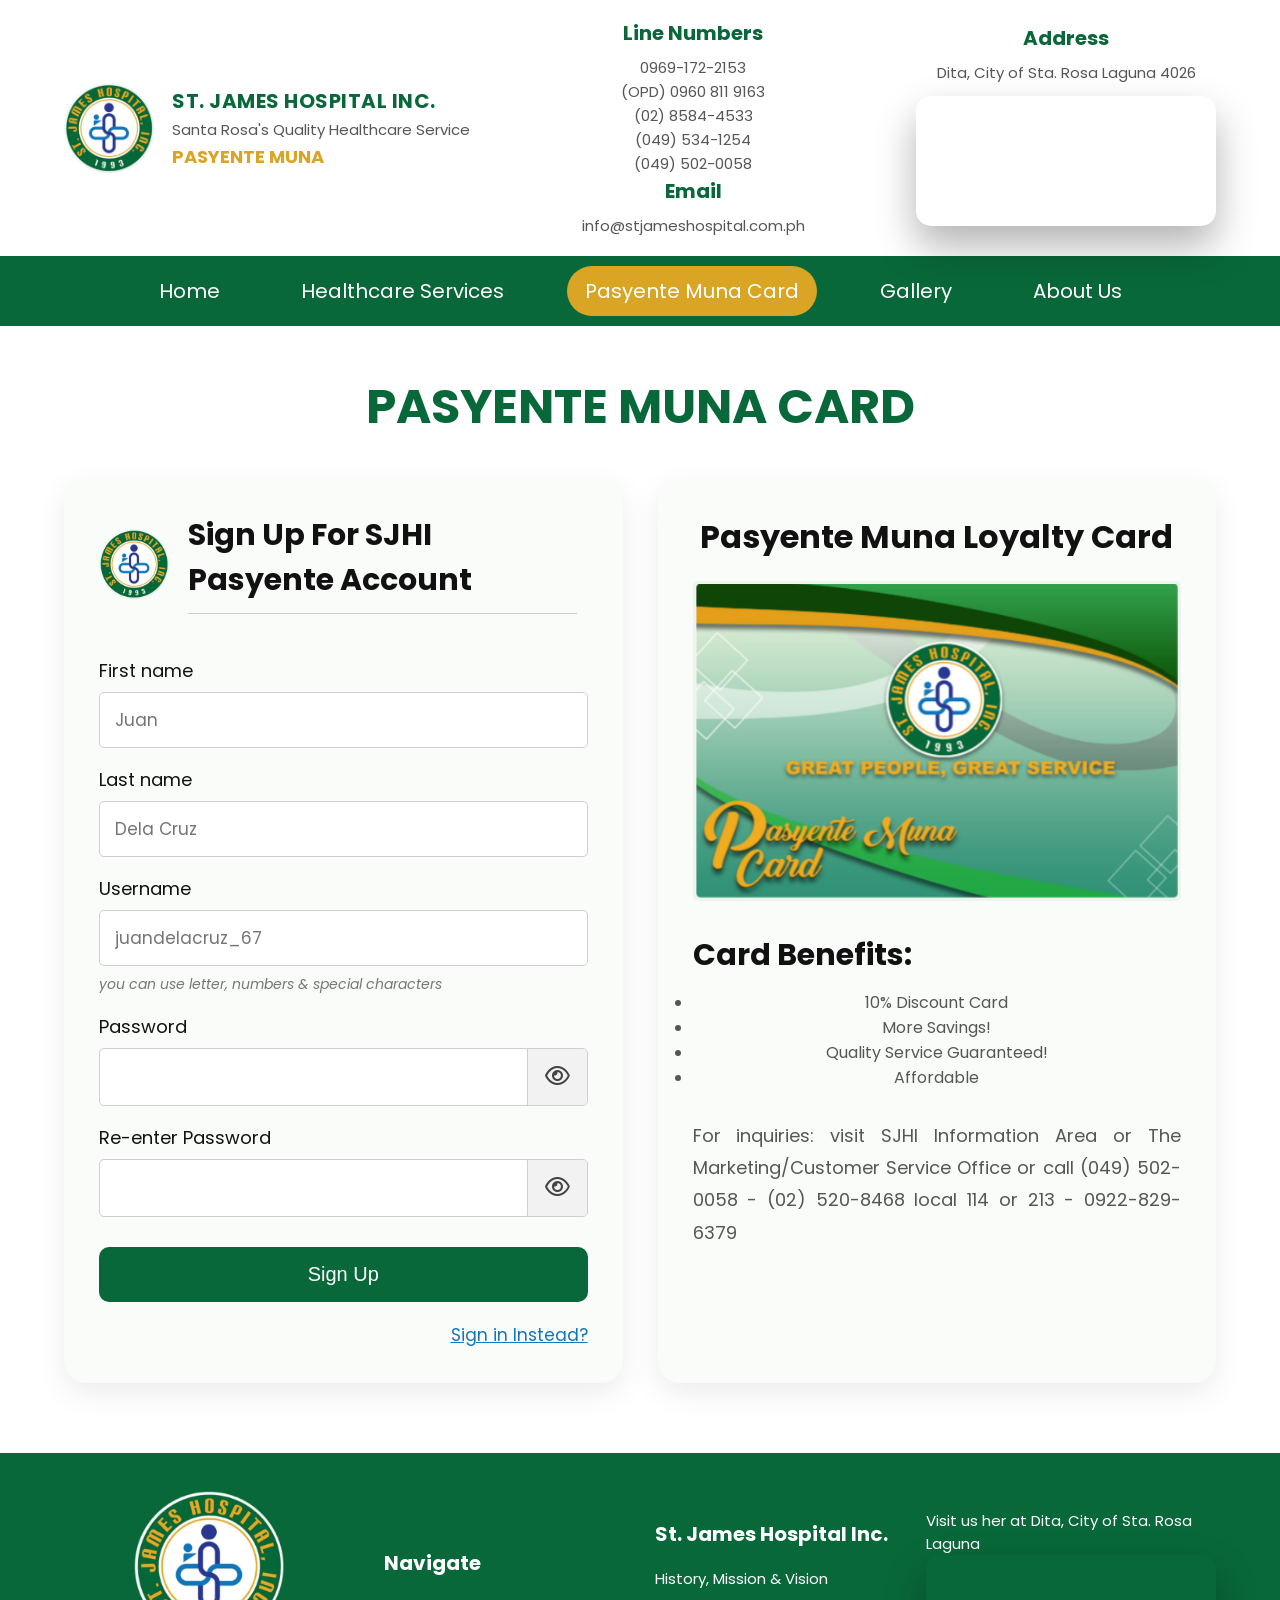
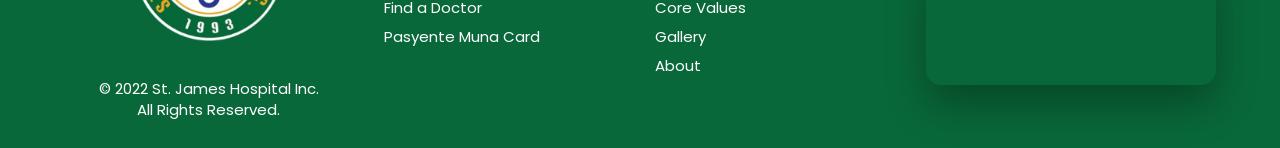
<file: card.html>
<!DOCTYPE html>
<html lang="en">
<head>
    <meta charset="UTF-8">
    <meta name="viewport" content="width=device-width, initial-scale=1.0">
    <title>Pasyente Muna Card</title>
    <link rel="stylesheet"href="webstyle.css">
    <link rel="stylesheet"href="https://cdnjs.cloudflare.com/ajax/libs/font-awesome/6.5.1/css/all.min.css">
</head>
<body>

    <header>
    <div class="container header-container">

        <div class="hospital-description">

            <img src="variables/st_james_logo.png" alt="Hospital Logo">

            <div class="hospital-title">
                <h2>ST. JAMES HOSPITAL INC.</h2>
                <p>Santa Rosa's Quality Healthcare Service</p>
                <span>PASYENTE MUNA</span>
            </div>

        </div>

        <div class="hospital-contact-info">

            <h4>Line Numbers</h4>

            <p>0969-172-2153</p>
            <p>(OPD) 0960 811 9163</p>
            <p>(02) 8584-4533</p>
            <p>(049) 534-1254</p>
            <p>(049) 502-0058</p>

            <h4>Email</h4>

            <p>info@stjameshospital.com.ph</p>

        </div>

        <div class="hospital-address">

            <h4>Address</h4>

            <p>Dita, City of Sta. Rosa Laguna 4026</p>

            <section class="Gmaps">
                
                <div class="right">
                        <iframe id="map"
                            src="https://www.google.com/maps?q=St.+James+Hospital,Philippines&output=embed"
                            width="100%"
                            height="600"
                            style="border:0;"
                            allowfullscreen=""
                            loading="lazy">
                        </iframe>
                </div>
                
            </section>
        </div>

    </div>
</header>

    <nav class="navigation">

    <div class="container nav-container">

        <a href="index.html">Home</a>
        <a href="healthcare-services.html">Healthcare Services</a>
        <a class="active" href="card.html">Pasyente Muna Card</a>
        <a href="gallery.html">Gallery</a>
        <a href="about.html">About Us</a>

    </div>

</nav>

    <main>
        <section class="pasyente-muna-card">
            <h1>PASYENTE MUNA CARD</h1>

            <div class="pasyente-muna-card-content">
                <section class="pasyente-muna-signup">
                    <img src="variables/st_james_logo.png" alt="Hospital Logo">
                    <h2>Sign Up For SJHI Pasyente Account</h2>

                    <form class="signup-form">
                        <label for="fname">First name</label>
                        <input type="text" id="fname" name="fname" placeholder="Juan">

                        <label for="lname">Last name</label>
                        <input type="text" id="lname" name="lname" placeholder="Dela Cruz">

                        <label for="username">Username</label>
                        <input type="text" id="username" name="username" placeholder="juandelacruz_67">
                        <p>you can use letter, numbers & special characters</p>

                        <label for="password">Password</label>
                        <div class="password-box">
                            <input type="password" id="password" name="password">
                            <button type="button" class="toggle-password">
                                <i class="fa-regular fa-eye"></i>
                            </button>
                        </div>

                        <label for="repassword">Re-enter Password</label>
                        <div class="password-box">
                            <input type="password" id="repassword" name="repassword">
                            <button type="button" class="toggle-password">
                                <i class="fa-regular fa-eye"></i>
                            </button>
                        </div>

                        <button type="submit">Sign Up</button>
                    </form>

                    <a href="#">Sign in Instead?</a>
                </section>

                <section class="pasyente-muna-card-info">
                    <h2>Pasyente Muna Loyalty Card</h2>
                    <img src="card images/card.png" alt="Pasyente Muna Card">

                    <h3>Card Benefits:</h3>
                    <ul class="benifits">
                        <li>10% Discount Card</li>
                        <li>More Savings!</li>
                        <li>Quality Service Guaranteed!</li>
                        <li>Affordable</li>
                    </ul>

                    <p>
                        For inquiries: visit SJHI Information Area or The Marketing/Customer Service Office or call
                        (049) 502-0058 - (02) 520-8468 local 114 or 213 - 0922-829-6379
                    </p>
                </section>
            </div>
        </section>
    </main>

    <div class="footer-main">

        <div class="container footer-grid">

            <div class="footer-logo">

                <img src="variables/st_james_logo.png">

                <p>© 2022 St. James Hospital Inc.<br>All Rights Reserved.</p>

            </div>

            <div>

                <h4>Navigate</h4>

                <ul>

                    <li>Find a Doctor</li>

                    <li>Pasyente Muna Card</li>

                </ul>

            </div>

            <div>

                <h4>St. James Hospital Inc.</h4>

                <ul>

                    <li>History, Mission & Vision</li>

                    <li>Core Values</li>

                    <li>Gallery</li>

                    <li>About</li>

                </ul>

            </div>

            <div>
                <p>Visit us her at Dita, City of Sta. Rosa Laguna</p>

                <section class="Gmaps">
                
                <div class="right">
                        <iframe id="map"
                            src="https://www.google.com/maps?q=St.+James+Hospital,Philippines&output=embed"
                            width="100%"
                            height="600"
                            style="border:0;"
                            allowfullscreen=""
                            loading="lazy">
                        </iframe>
                </div>
            </section>
            </div>

        </div>

    </div>

</footer>

</body>
</html>
</file>
<file: webstyle.css>
@import url('https://fonts.googleapis.com/css2?family=Poppins:wght@300;400;500;600;700;800&display=swap');

*{
    margin:0;
    padding:0;
    box-sizing:border-box;
}

html{
    scroll-behavior:smooth;
}

body{

    font-family:'Poppins',Helvetica,sans-serif;

    color:#565656;

    background:#ffffff;

}

/* VARIABLES */

:root{

    --green:#09683A;
    --gold:#DAA525;
    --darkBlue:#354294;
    --lightBlue:#1176BD;
    --gray:#565656;
    --white:#ffffff;

}

/* CONTAINER */

.container{

    width:90%;

    max-width:1250px;

    margin:auto;

}

/* HEADER */

header{

    background:white;

    padding:18px 0;

}

.header-container{

    display:flex;

    justify-content:space-between;

    align-items:center;

}

/* LOGO */

.hospital-description{

    display:flex;

    align-items:center;

    gap:18px;

}

.hospital-description img{

    width:90px;

}

.hospital-title h2{

    color:var(--green);

    font-size:20px;

    font-weight:700;

    letter-spacing:.5px;

}

.hospital-title p{

    font-size:15px;

    margin:2px 0;

}

.hospital-title span{

    color:var(--gold);

    font-weight:700;

    font-size:18px;

}

/* CONTACT */

.hospital-contact-info{

    text-align:center;

}

.hospital-contact-info h4{

    color:var(--green);

    margin-bottom:8px;

    font-size:20px;

}

.hospital-contact-info p{

    font-size:15px;

    line-height:1.6;

}

/* ADDRESS */

.hospital-address{

    text-align:center;

}

.hospital-address h4{

    color:var(--green);

    font-size:20px;

}

.hospital-address p{

    margin:8px 0 12px;

    font-size:15px;

}

.hospital-address img{

    width:220px;

    border-radius:10px;

}

/* Google maps header */

.right{
    width:100%;
}

#map{
    width:100%;
    height:130px;
    border-radius:15px;
    overflow:hidden;
    box-shadow:0 20px 40px rgba(0,0,0,.3);
}

@media(max-width:900px){

.header-content{
    flex-direction:column;
}

.left{
    width:100%;
    text-align:center;
}

.right{
    width:100%;
}

#map{
    height:450px;
}
}

/* NAVIGATION */

.navigation{

    background:var(--green);

}

.nav-container{

    display:flex;

    justify-content:center;

    align-items:center;

    gap:45px;

    height:70px;

}

.navigation a{

    color:white;

    text-decoration:none;

    font-size:20px;

    transition:.3s;

    padding:10px 18px;

    border-radius:50px;

}

/* ACTIVE BUTTON */

.navigation .active{

    background:var(--gold);

    color:white;

}

/* HOVER */

.navigation a:hover{

    background:rgba(255,255,255,.12);

}

/* --------------------- HOME --------------------- */
/* HERO SECTION */

.hospital-hero{

    position:relative;

    height:680px;

    background-size:cover;

    background-position:center;

    overflow:hidden;

    display:flex;

    justify-content:center;

    align-items:center;

}

/* Overlay */

.hero-overlay{

    position:absolute;

    inset:0;

    background:linear-gradient(
        rgba(218,165,37,.55),
        rgba(9, 104, 58, 0.35)
    );
}

/* Content */

.hero-content{

    position:relative;

    z-index:2;

    text-align:center;

    color:white;

}

.hero-content h1{

    font-size:50px;

    font-weight:700;

    margin-bottom:20px;

    letter-spacing:1px;

}

.hero-content p{

    font-family:Helvetica, sans-serif;

    font-size:24px;

    margin-bottom:45px;

}

/* Buttons */

.hero-buttons{

    display:flex;

    justify-content:center;

    gap:25px;

}

.btn-primary,
.btn-secondary{

    text-decoration:none;

    color:white;

    border:2px solid white;

    border-radius:50px;

    padding:15px 38px;

    font-size:20px;

    transition:.3s;

}

.btn-primary{

    background:#09683A;

    border:none;

}

.btn-primary:hover{

    background:#0b7d46;

}

.btn-secondary:hover{

    background:white;

    color:#09683A;

}

/* Arrows */

.hero-arrow{

    position:absolute;

    top:50%;

    transform:translateY(-50%);

    z-index:5;

    width:60px;

    height:60px;

    border:none;

    border-radius:50%;

    background:rgba(255,255,255,.25);

    color:white;

    font-size:28px;

    cursor:pointer;

    transition:.3s;

}

.hero-arrow:hover{

    background:#09683A;

}

.hero-arrow.left{

    left:40px;

}

.hero-arrow.right{

    right:40px;

}

/* WELCOME SECTION */

.hospital-welcome{

    background:#1176BD;

    padding:90px 0;

}

.hospital-welcome .container{

    max-width:900px;

    text-align:center;

}

.hospital-welcome h2{

    color:white;

    font-size:30px;

    font-weight:700;

    margin-bottom:25px;

}

.hospital-welcome p{

    color:white;

    font-family:Helvetica,sans-serif;

    font-size:20px;

    line-height:1.8;

}

/* NEWS */

.hospital-news{

    padding:80px 0;

    background:white;

}

.hospital-news h2{

    text-align:center;

    color:#09683A;

    font-size:30px;

    margin-bottom:10px;

}

.hospital-news> .container> p{

    text-align:center;

    color:#565656;

    font-size:20px;

    margin-bottom:50px;

}

.news-grid{

    display:grid;

    grid-template-columns:repeat(3,1fr);

    gap:35px;

}

.news-card{

    overflow:hidden;

    border-radius:15px;

    box-shadow:0 8px 20px rgba(0,0,0,.15);

    transition:.3s;

}

.news-card img{

    width:100%;

    display:block;

}

.news-card:hover{

    transform:translateY(-8px);

    box-shadow:0 18px 30px rgba(0,0,0,.18);

}

/* HMO SECTION */

.hospital-hmo{

    padding:80px 0;

    background:#fff;

    text-align:center;

}

.hospital-hmo h2{

    color:#09683A;

    font-size:40px;

    margin-bottom:10px;

}

.hospital-hmo p{

    color:#565656;

    margin-bottom:40px;

    font-size:20px;

}

.logo-slider{

    overflow:hidden;

    position:relative;

    width:100%;

}

.logo-track{

    display:flex;

    width:max-content;

    animation:scrollLogo 35s linear infinite;

}

.logo-track img{

    width:180px;

    height:90px;

    object-fit:contain;

    margin:0 40px;


    transition:.3s;

}

.logo-track img:hover{

    filter:none;

    transform:scale(1.08);

}

@keyframes scrollLogo{

    from{

        transform:translateX(0);

    }

    to{

        transform:translateX(-50%);

    }

}

/* --------------------- END OF HOME --------------------- */

/* --------------------- HEALTHCARE SERVICES --------------------- */
.healthcare-title{
    background: #FFFFFF;
    text-align: center;
    padding: 40px 0 20px;
}

.healthcare-title h1{
    font-family: Poppins, sans-serif;
    font-size: 50px;
    color: #09683A;
    margin-bottom: 10px;
}

.healthcare-title p{
    font-family: Helvetica, sans-serif;
    font-size: 20px;
    color: #565656;
    font-style: italic;
}

/* TOP IMAGES */

.service-section{
    padding-bottom: 40px;
}

.service-images{
    display: flex;
    gap: 20px;
}

.service-images img{
    width: 50%;
    height: 350px;
    object-fit: cover;
    border: 3px solid #DAA525;
}

/*  GREEN TITLE BAR */

.facility-title{
    margin-bottom: 40px;
}

.facility-title h2{

    background:#09683A;
    color:white;

    text-align:center;

    font-family:Poppins,sans-serif;

    font-size:30px;

    padding:18px;

    border-radius:8px;
}

/* MAIN LAYOUT */

.facility-container{

    display:flex;

    gap:35px;

    align-items:flex-start;

    margin-bottom:60px;
}

/* LEFT SIDE */

.facility-menu{

    width:340px;

    background:#f5f5f5;

    border:1px solid #dcdcdc;

    position: sticky;

    top: 80px;   /* Adjust based on your header height */

    align-self: flex-start;

}

.floor-item{

    padding:20px;

    border-bottom:1px solid #d9d9d9;

    cursor:pointer;

    transition:.3s;

}

.floor-item:last-child{

    border-bottom:none;

}

.floor-item:hover{

    background:#1176BD;

    color:white;

}

.floor-item.active{

    background:#DAA525;

    color:white;

    border-left:8px solid #09683A;

}

.floor-item h3{

    color:#09683A;

    margin-bottom:10px;

}

.floor-item.active h3,
.floor-item:hover h3{

    color:white;

}

.floor-item ul{

    padding-left:18px;

}

.floor-item li{

    margin-bottom:6px;

    font-size:15px;

}

/* RIGHT PANEL */

.facility-display{

    flex:1;

}

#facilityContainer{

    display:flex;

    flex-direction:column;

    gap:35px;

}

.facility-card{

    background:#fff;

    border:1px solid #ddd;

    border-radius:10px;

    overflow:hidden;

    box-shadow:0 4px 10px rgba(0,0,0,.1);

}

.facility-card img{

    width:100%;

    height:350px;

    object-fit:cover;

}

.facility-card-content{

    padding:30px;

}

.facility-card h2{

    color:#09683A;

    font-size:38px;

    margin-bottom:20px;

    font-family:Poppins, sans-serif;

}

.facility-card p{

    color:#565656;

    font-size:20px;

    line-height:1.8;

    text-align:justify;

}

/* RIGHT PANEL DESCRIPTION */

.facility-info{

    padding-top:25px;

}

.facility-info h2{

    color:#09683A;

    font-size:36px;

    margin-bottom:25px;

    line-height:1.3;

}

.facility-info p{

    color:#565656;

    font-size:20px;

    line-height:1.9;

    margin-bottom:20px;

    text-align:justify;

}

.facility-description{
    margin-top:20px;
    color:#565656;
    font-size:20px;
    line-height:1.8;
    text-align:justify;
}

.facility-description h4{
    color:#09683A;
    margin:25px 0 12px;
    font-size:24px;
    font-weight:600;
}

.facility-description ul{
    margin-left:25px;
    margin-top:10px;
}

.facility-description li{
    margin-bottom:8px;
}

.facility-info h3{

    color:#09683A;

    font-size:24px;

    margin:35px 0 15px;

}


/* RESPONSIVE */

@media(max-width:992px){

    .facility-container{

        flex-direction:column;

    }

    .facility-menu{

        width:100%;

    }

    .promo-images{

        flex-direction:column;

    }

    .promo-images img{

        width:100%;

    }

}
/* --------------------- END OF HEALTHCARE SERVICES --------------------- */

/* --------------------- GALLERY --------------------- */
.gallery-title{

    text-align:center;

    padding:45px 0 25px;

}

.gallery-title h1{

    color:#09683A;

    font-size:48px;

    font-weight:700;

}

/* YEAR BUTTONS */

.year-tabs{

    display:flex;

    justify-content:center;

    align-items:center;

    background:#DAA525;

    width:440px;

    margin:0 auto 60px;

    border-radius:40px;

    padding:6px;

    box-shadow:0 10px 25px rgba(0,0,0,.15);

}

.year{

    flex:1;

    background:transparent;

    color:white;

    border:none;

    font-size:24px;

    font-weight:600;

    padding:12px 0;

    border-radius:30px;

    cursor:pointer;

    transition:.3s;

}

.year:hover{

    background:#DAA525;
    color:white;

}

.year.active{

    background:#09683A;
    color:white;

}

/* GALLERY GRID */

.gallery-container{

    width:90%;
    max-width:1250px;

    margin:auto;

    display:grid;

    grid-template-columns:repeat(2,1fr);

    gap:40px;

}

/* CARD */

.gallery-card{

    background:white;

    border-radius:18px;

    overflow:hidden;

    box-shadow:0 10px 25px rgba(0,0,0,.15);

    transition:.35s;

    text-align:center;

}

.gallery-card:hover{

    transform:translateY(-10px);

    box-shadow:0 18px 35px rgba(0,0,0,.2);

}

.gallery-card img{

    width:100%;
    height:280px;

    object-fit:cover;

}

.gallery-card h3{

    color:#09683A;

    font-size:24px;

    margin:28px 20px 22px;

    min-height:70px;

}

.gallery-card button{

    margin-bottom:28px;

    background:#DAA525;

    color:white;

    border:none;

    padding:13px 35px;

    border-radius:50px;

    font-size:17px;

    cursor:pointer;

    transition:.35s;

}

.gallery-card button:hover{

    background:#09683A;

}

/* EVENTS CALENDAR */

.event-calendar{

    width:90%;
    max-width:1300px;

    margin:100px auto;

}

/* TITLE */

.calendar-title{

    display:flex;
    align-items:center;
    gap:25px;

    margin-bottom:35px;

    padding-bottom:25px;

    border-bottom:4px solid #9bc49f;

}

.calendar-title img{

    width:90px;

}

.calendar-title h2{

    color:#09683A;

    font-size:42px;

    font-weight:500;

}

/* BOX */

.calendar-box{

    background:white;

    border-radius:20px;

    overflow:hidden;

    box-shadow:0 8px 30px rgba(0,0,0,.12);

}

/* MONTH BAR */

.calendar-nav{

    display:flex;

    justify-content:space-between;

    align-items:center;

    padding:30px 40px;

}

.month-display h2{

    color:#09683A;

    font-size:52px;

}

.month-display span{

    font-size:30px;

    color:#09683A;

}

/* BUTTONS */

.calendar-buttons{

    display:flex;

    gap:15px;

}

.calendar-buttons button{

    width:58px;

    height:58px;

    border:none;

    background:#09683A;

    color:white;

    border-radius:10px;

    cursor:pointer;

    font-size:22px;

    transition:.3s;

}

.calendar-buttons button:hover{

    background:#DAA525;

}

/* WEEKDAYS */

.weekdays{

    display:grid;

    grid-template-columns:repeat(7,1fr);

}

.weekdays div{

    background:#DAA525;

    color:white;

    text-align:center;

    font-size:22px;

    font-weight:600;

    padding:20px;

}

/* DAYS */

.days{

    display:grid;

    grid-template-columns:repeat(7,1fr);

}

.day{

    height:120px;

    display:flex;

    justify-content:center;

    align-items:center;

    border:1px solid #ececec;

    font-size:28px;

    color:#565656;

}

.day.empty{

    background:#fafafa;

}

.day:hover{

    background:#f4f4f4;

}

.today{

    background:#09683A;

    color:white;

    font-weight:700;

}

/* Responsive */

@media(max-width:900px){

.calendar-title{

flex-direction:column;

text-align:center;

}

.calendar-nav{

flex-direction:column;

gap:25px;

}

.month-display h2{

font-size:40px;

}

.day{

height:80px;

font-size:20px;

}

}

/* RESPONSIVE */

@media(max-width:900px){

.gallery-container{

grid-template-columns:1fr;

}

.gallery-title h1{

font-size:35px;

}

.year-tabs{

flex-wrap:wrap;

}

}
/* --------------------- END OF GALLERY --------------------- */

/* --------------------- ABOUT --------------------- */
/* =====================================
   MISSION & VISION
=====================================*/

.mission-section,
.vision-section{

    padding:70px 0;

}

.section-title{

    text-align:center;

    margin-bottom:35px;

}

.section-title h2{

    color:var(--green);

    font-size:42px;

    font-weight:700;

    position:relative;

    display:inline-block;

}

.section-title h2::after{

    content:"";

    display:block;

    width:70px;

    height:4px;

    background:var(--gold);

    margin:14px auto 0;

    border-radius:50px;

}

.info-card{

    background:#fff;

    border-radius:18px;

    padding:55px;

    box-shadow:0 15px 35px rgba(0,0,0,.08);

    transition:.35s;

}

.info-card:hover{

    transform:translateY(-6px);

    box-shadow:0 20px 45px rgba(0,0,0,.12);

}

.info-card p{

    font-size:19px;

    line-height:2;

    color:#555;

    text-align:justify;

}

/* ================= HISTORY ================= */

.history-section{

    padding:90px 0;

    background:#fff;

}

.timeline{

    position:relative;

    display:grid;

    grid-template-columns:repeat(4,1fr);

    text-align:center;

    margin:70px auto;

    max-width:1100px;

}

.timeline-line{

    position:absolute;

    left:8%;

    right:8%;

    top:20px;

    height:6px;

    background:var(--green);

    z-index:1;

    border-radius:50px;

}

.timeline-item{

    position:relative;

    z-index:2;

    cursor:pointer;

}

.circle{

    width:42px;

    height:42px;

    margin:auto;

    border-radius:50%;

    border:3px solid var(--green);

    background:white;

    transition:.3s ease;

}

.timeline-item.active .circle{

    background:var(--gold);

    border-color:var(--gold);

}

.timeline-item span{

    display:block;

    margin-top:15px;

    color:var(--green);

    font-weight:600;

}

.dot{

    width:14px;

    height:14px;

    margin:15px auto 0;

    border-radius:50%;

    background:var(--gold);

    opacity:0;

    transition:.35s ease;

}

.timeline-item.active .dot{

    opacity:1;

}

.history-card{

    display:none;

    background:white;

    border-radius:20px;

    padding:60px;

    box-shadow:0 10px 30px rgba(0,0,0,.08);

    max-width:1000px;

    margin:auto;

    text-align:center;

    transition:.4s ease;

}

.history-card h3::after{

    content:"";

    display:block;

    width:70px;

    height:4px;

    background:var(--gold);

    margin:18px auto;

    border-radius:30px;

}

.history-card.active{

    display:block;

}

.history-icon{

    width:100px;

    height:100px;

    margin:auto;

    border-radius:50%;

    background:var(--green);

    color:white;

    display:flex;

    justify-content:center;

    align-items:center;

    font-size:42px;

    margin-bottom:30px;

}

.history-card h3{

    color:var(--green);

    font-size:32px;

    margin-bottom:20px;

}

.history-card p{

    font-size:18px;

    line-height:1.9;

}

/* ==========================================
   OUR CORE PROGRAMS
==========================================*/

.core-programs{

    padding:90px 0;

    background:#ffffff;

}

.core-programs .section-title{

    margin-bottom:70px;

}

/* PROGRAM ROW */

.program-row{

    display:flex;

    align-items:center;

    gap:60px;

    margin-bottom:80px;

}

.program-row.reverse{

    flex-direction:row-reverse;

}

/* IMAGE */

.program-image{

    flex:1;

}

.program-image img{

    width:100%;

    height:340px;

    object-fit:cover;

    border-radius:18px;

    box-shadow:0 15px 35px rgba(0,0,0,.12);

    transition:.35s;

}

.program-image img:hover{

    transform:scale(1.03);

}

/* TEXT */

.program-text{

    flex:1;

}

.program-text h3{

    color:var(--green);

    font-size:32px;

    margin-bottom:20px;

    font-weight:700;

}

.program-text p{

    color:#555;

    font-size:18px;

    line-height:2;

    text-align:justify;

}

/* Divider */

.program-row:not(:last-child){

    padding-bottom:70px;

    border-bottom:1px solid #e5e5e5;

}

/* ==========================
   RESPONSIVE
==========================*/

@media(max-width:992px){

    .program-row,
    .program-row.reverse{

        flex-direction:column;

        gap:30px;

        text-align:center;

    }

    .program-image{

        width:100%;

    }

    .program-image img{

        height:280px;

    }

    .program-text h3{

        font-size:28px;

    }

    .program-text p{

        text-align:left;

    }

}

/* --------------------- END OF ABOUT --------------------- */

/* FOOTER */

.footer-top{

    background:#354294;

    color:white;

    padding:12px 0;

    text-align:center;

}

.footer-top h3{

    font-size:20px;

    margin-bottom:8px;

}

.footer-top p{

    font-size:15px;

}

.footer-main{

    background:#09683A;

    color:white;

    padding:28px 0;

}

.footer-grid{

    display:grid;

    grid-template-columns:1.2fr 1fr 1fr 1.2fr;

    align-items:center;

    gap:30px;

}

.footer-grid h4{

    font-size:20px;

    margin-bottom:18px;

}

.footer-grid ul{

    list-style:none;

}

.footer-grid li{

    margin-bottom:6px;

    font-size:15px;

}

.footer-logo{

    text-align:center;

}

.footer-logo img{

    width:30px;

    margin-bottom:20px;

}

.footer-logo p{

    font-size:12px;

    line-height:1.4;

    margin-top:10px;

}

.footer-grid p{

    font-size:15px;

}

.footer-grid img{

    width:150px;

    margin-top:10px;

}

/* ======================================================
                PASYENTE MUNA CARD
======================================================*/

.pasyente-muna-card{
    width:90%;
    max-width:1300px;
    margin:45px auto 70px;
}

.pasyente-muna-card h1{
    text-align:center;
    color:var(--green);
    font-size:48px;
    font-weight:700;
    margin-bottom:35px;
}

.pasyente-muna-card-content{
    display:grid;
    grid-template-columns:1fr 1fr;
    gap:35px;
}

/* BOTH BOXES */

.pasyente-muna-signup,
.pasyente-muna-card-info{

    background:#fafcf9;

    border-radius:22px;

    box-shadow:0 10px 30px rgba(0,0,0,.08);

    padding:35px;

}

/* LEFT SIDE */

.pasyente-muna-signup img{

    width:70px;

    display:inline-block;

    vertical-align:middle;

}

.pasyente-muna-signup h2{

    display:inline-block;

    margin-left:15px;

    vertical-align:middle;

    color:#111;

    font-size:30px;

    font-weight:700;

    border-bottom:1px solid #cfcfcf;

    padding-bottom:10px;

    width:calc(100% - 100px);

}

.signup-form{

    margin-top:25px;

    display:flex;

    flex-direction:column;

}

.signup-form label{

    color:#111;

    margin-bottom:8px;

    margin-top:18px;

    font-size:18px;

}

.signup-form input{

    height:56px;

    border:1px solid #cfcfcf;

    border-radius:5px;

    padding:0 15px;

    font-size:17px;

    font-family:Poppins,sans-serif;

    outline:none;

}

.signup-form input:focus{

    border-color:var(--green);

}

.signup-form p{

    margin-top:8px;

    color:#777;

    font-size:14px;

    font-style:italic;

}

/* PASSWORD */

.password-box{

    display:flex;

    align-items:center;

    border:1px solid #cfcfcf;

    border-radius:5px;

    overflow:hidden;

}

.password-box input{

    border:none;

    flex:1;

}

.password-box input:focus{

    border:none;

}

.toggle-password{

    width:60px;

    height:56px;

    border:none;

    background:#f2f2f2;

    cursor:pointer;

    font-size:22px;

    color:#444;

    border-left:1px solid #cfcfcf;

}

.toggle-password:hover{

    background:#e9e9e9;

}

.signup-form button[type="submit"]{

    margin-top:30px;

    background:var(--green);

    color:white;

    border:none;

    height:55px;

    border-radius:10px;

    font-size:20px;

    cursor:pointer;

    transition:.3s;

}

.signup-form button[type="submit"]:hover{

    background:#0b7d46;

}

.pasyente-muna-signup>a{

    display:block;

    text-align:right;

    margin-top:20px;

    color:#1176BD;

    font-size:17px;

}

/* RIGHT SIDE */

.pasyente-muna-card-info{

    text-align:center;

}

.pasyente-muna-card-info h2{

    color:#111;

    font-size:32px;

    margin-bottom:20px;

}

.pasyente-muna-card-info img{

    width:100%;

    border:3px solid #eef4ee;

    border-radius:5px;

    margin-bottom:25px;

}

.pasyente-muna-card-info h3{

    color:#111;

    font-size:30px;

    margin-bottom:12px;

    text-align:left;

}

.benefits{

    text-align:left;

    margin-left:22px;

    line-height:2;

    font-size:19px;

    color:#333;

}

.pasyente-muna-card-info>p{

    margin-top:30px;

    text-align:justify;

    font-size:18px;

    line-height:1.8;

}

/* RESPONSIVE */

@media(max-width:1000px){

    .pasyente-muna-card-content{

        grid-template-columns:1fr;

    }

    .pasyente-muna-signup h2{

        width:auto;

        display:block;

        margin:15px 0 0;

        border:none;

    }

}
</file>
